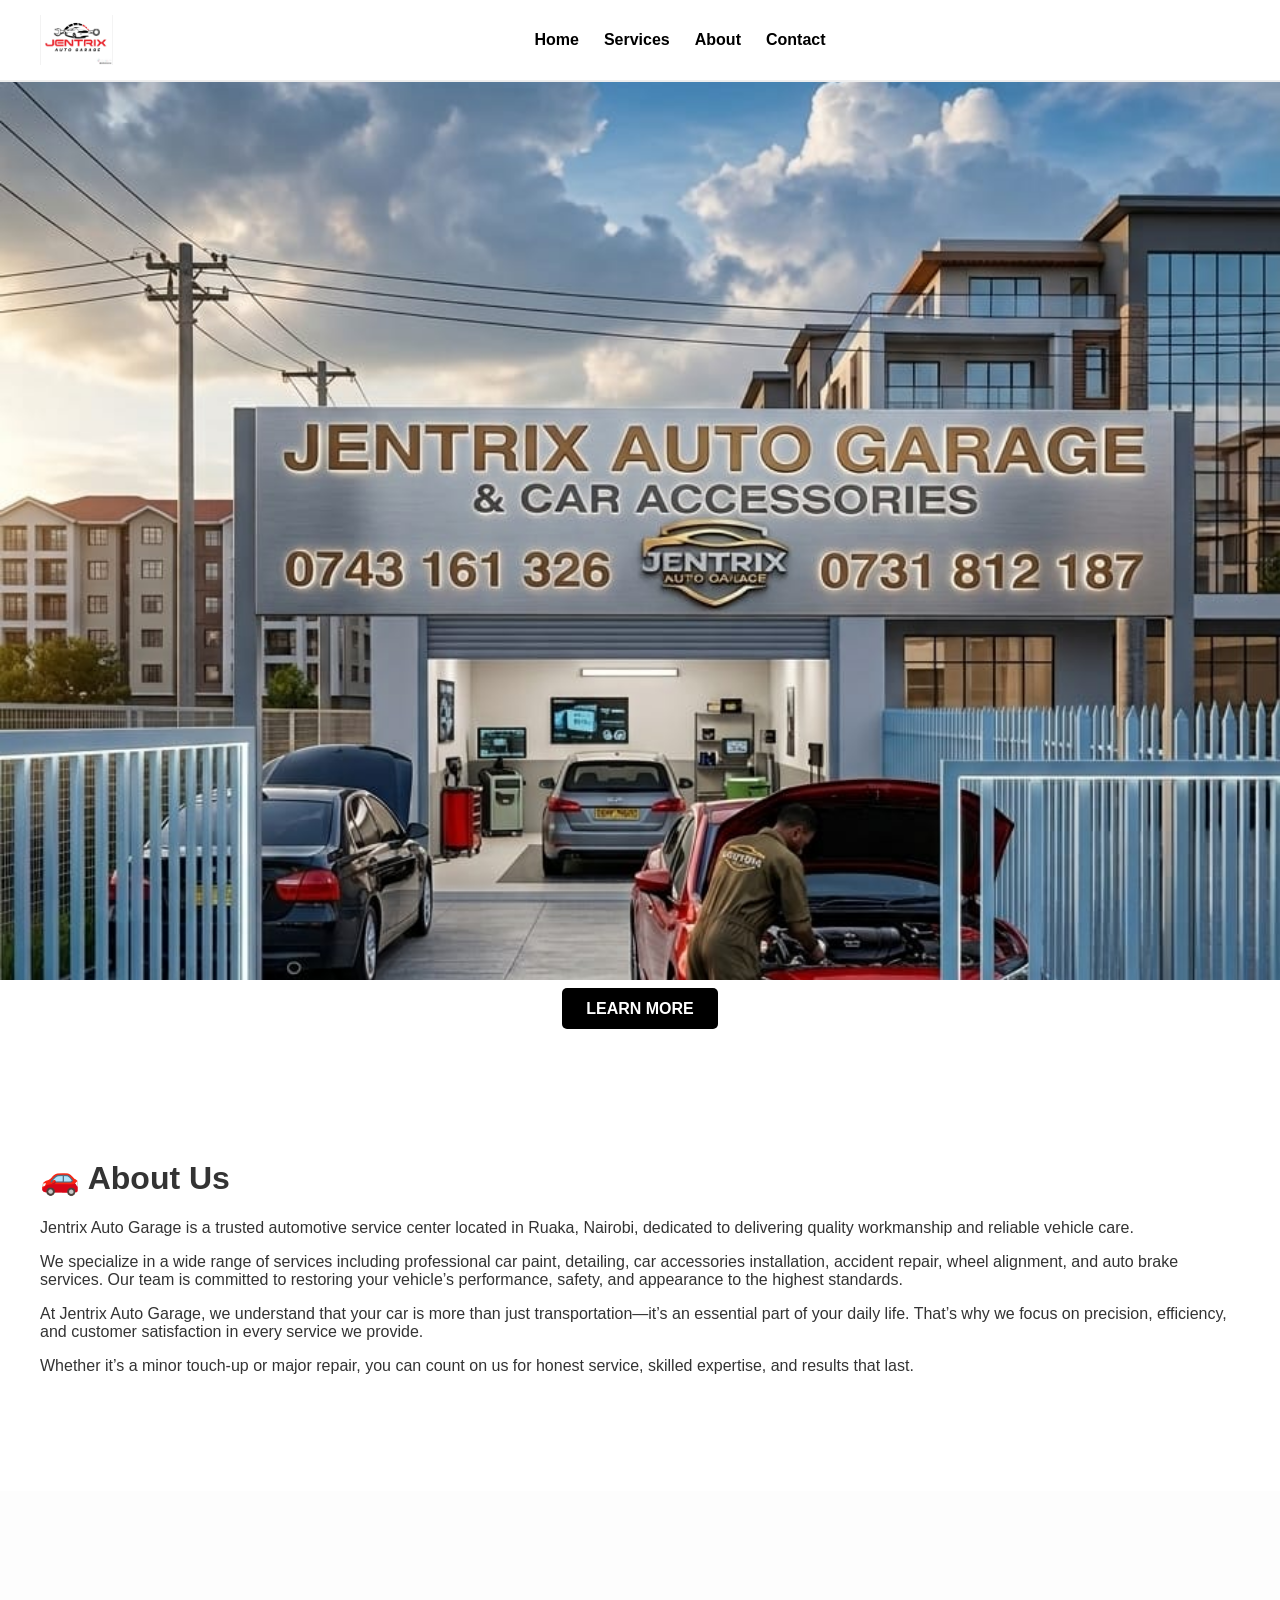
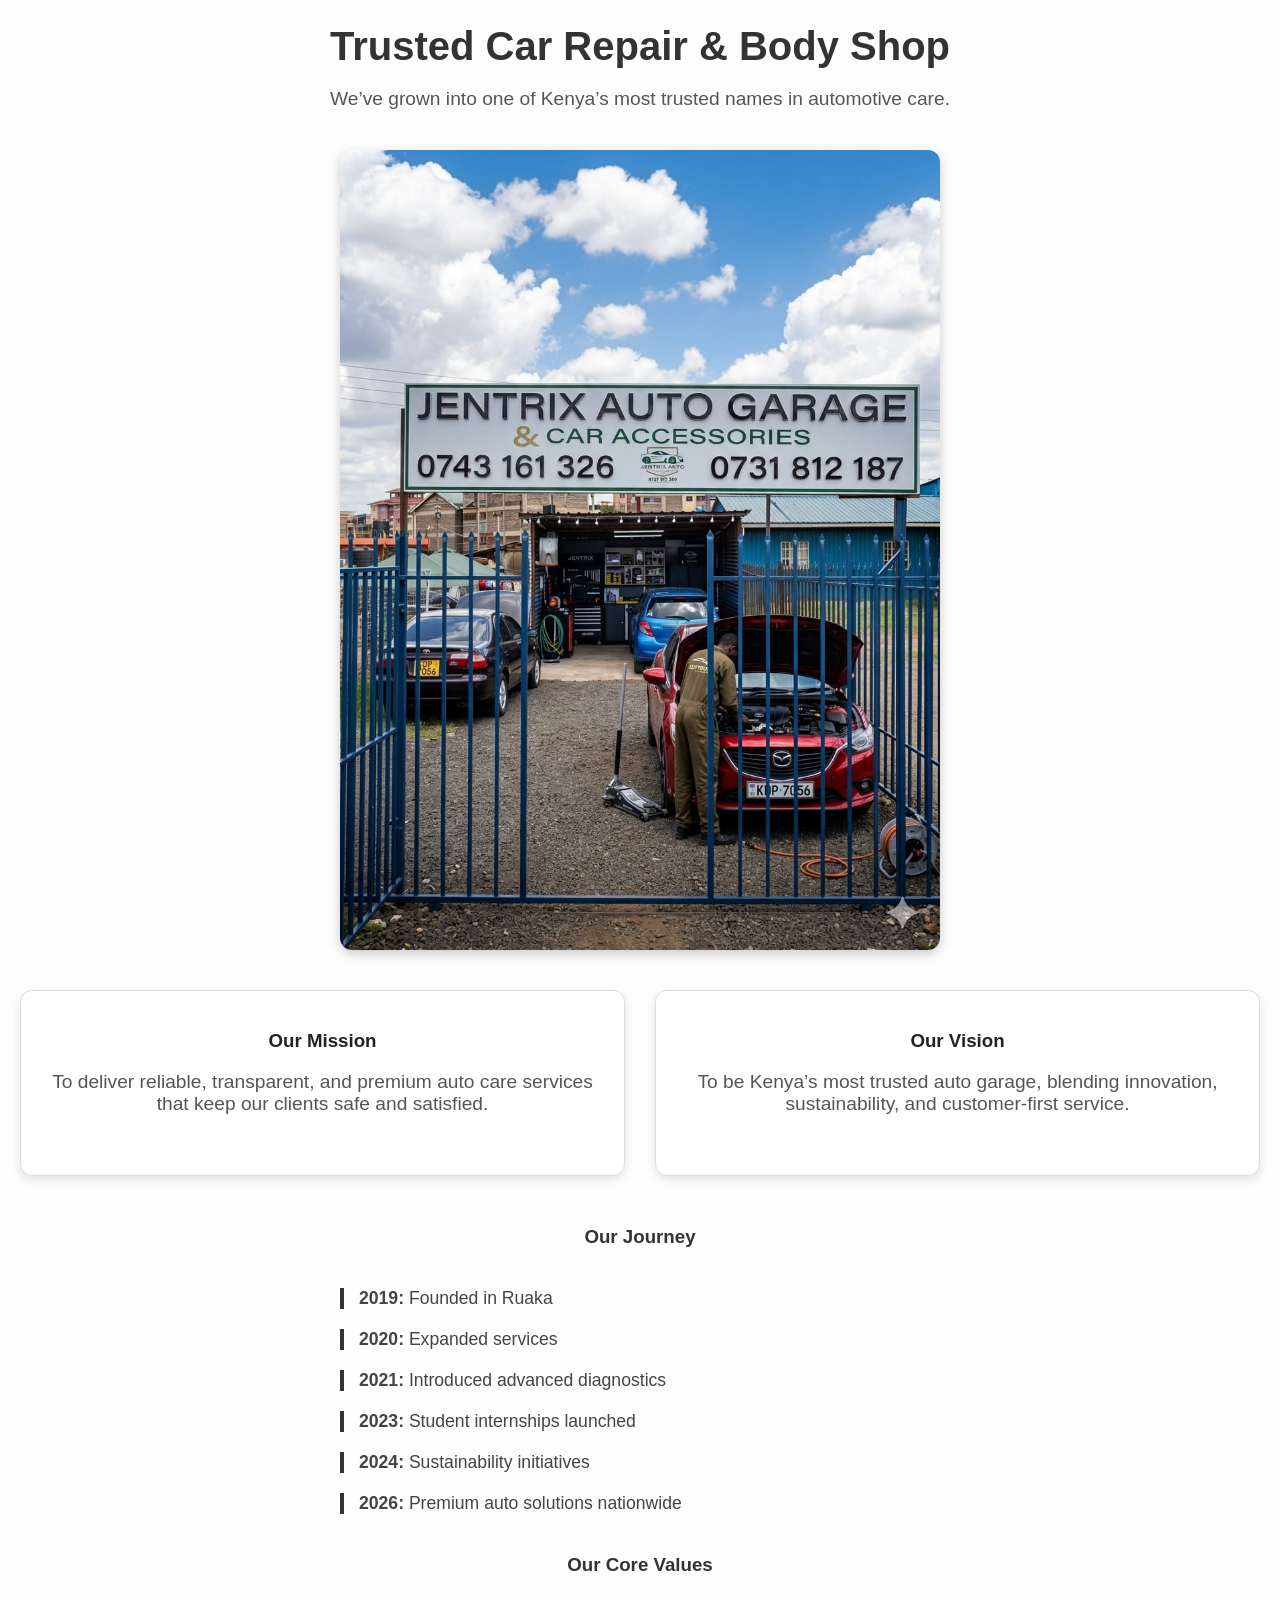
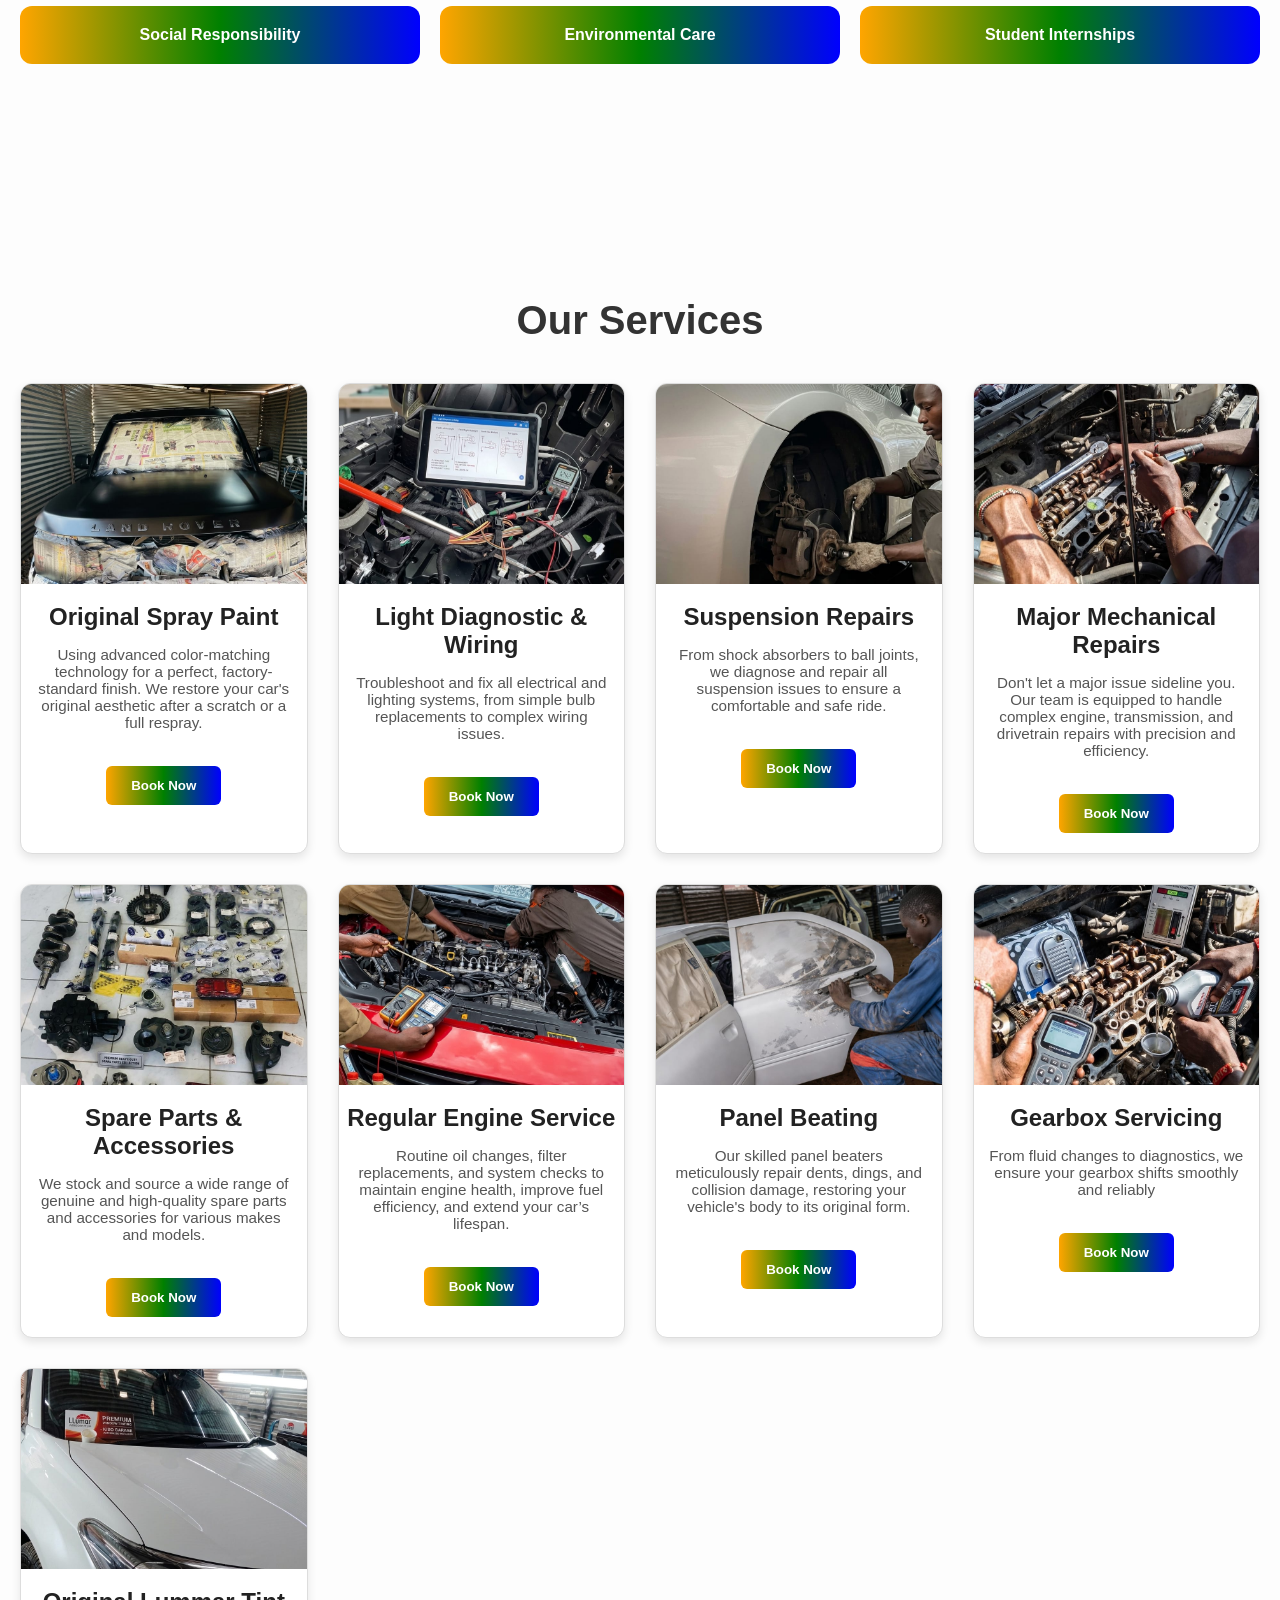
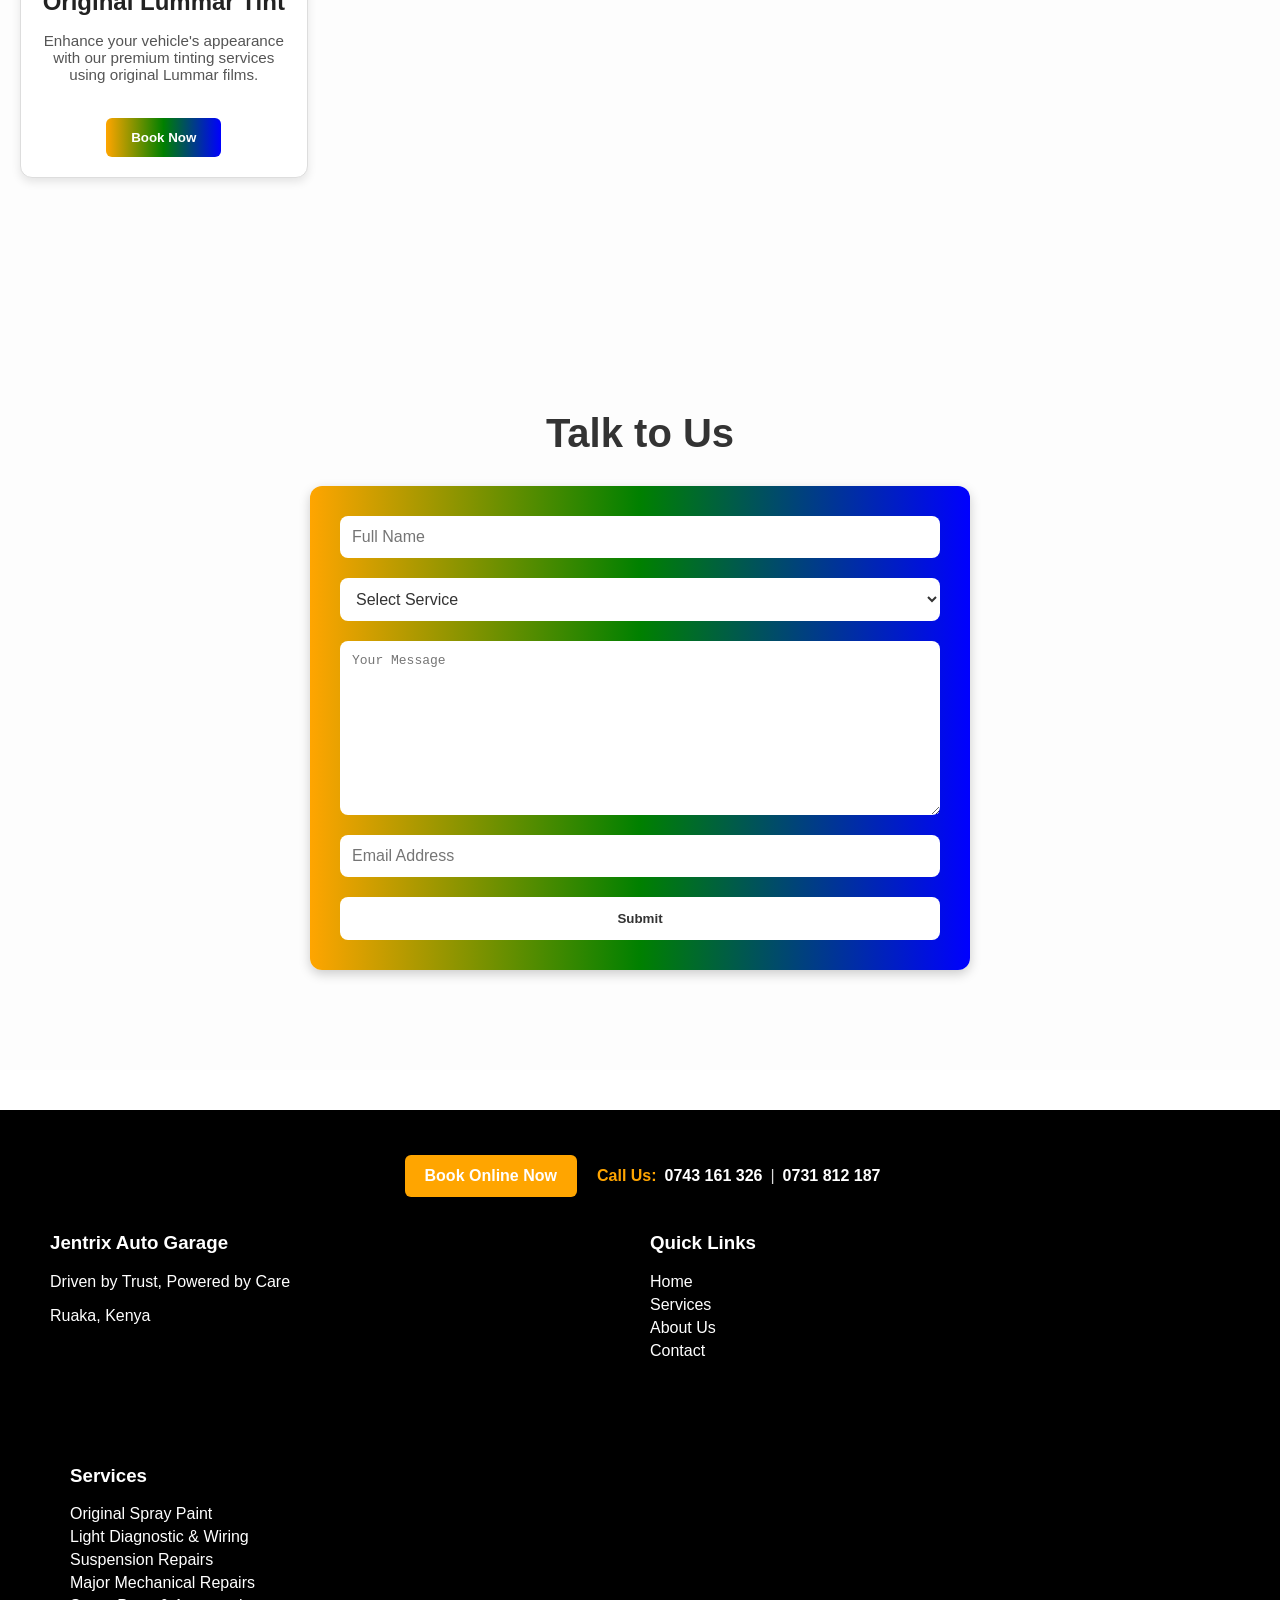
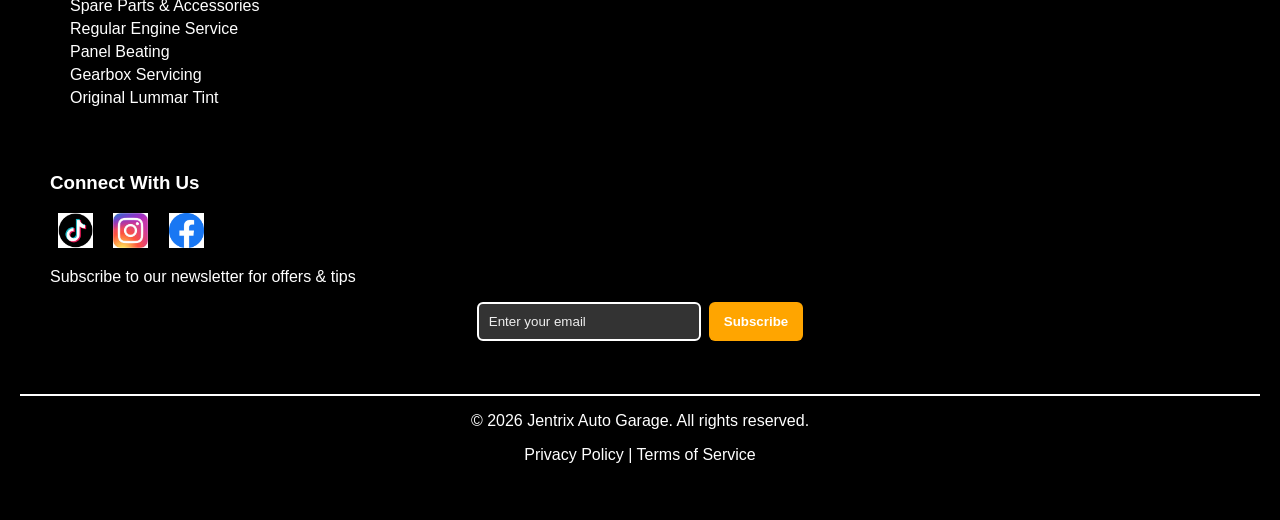
<file: index.html>
<!DOCTYPE html>
<html lang="en">
  <head>
    <meta charset="UTF-8">
    <meta name="viewport" content="width=device-width, initial-scale=1.0">
    <title>Jentrixx Auto Garage & Car Accessories</title>
    <link rel="stylesheet" href="style.css">
    <link rel="icon" type="image/jpeg" href="Cars/JENTRIX.jpeg">
    <!-- Open Graph Meta Tags -->
    <meta property="og:title" content="Jentrix Auto Garage">
    <meta property="og:description" content="Trusted Car Repair & Body Shop in Ruaka, Kenya. Premium auto care, painting, diagnostics, and detailing.">
    <meta property="og:image" content="Cars/JENTRIX.jpeg">
    <meta property="og:url" content="https://yourwebsite.com">

    <!-- Twitter Card -->
    <meta name="twitter:card" content="summary_large_image">
    <meta name="twitter:title" content="Jentrix Auto Garage">
    <meta name="twitter:description" content="Trusted Car Repair & Body Shop in Ruaka, Kenya.">
    <meta name="twitter:image" content="Cars/JENTRIX.jpeg">
  </head>
 <body>
  
    <!-- HEADER -->
    <header>
      <div class="logo">
        <img src="Cars/JENTRIX.jpeg" alt="Jentrix Auto Garage Logo">
      </div>

     <nav>
        <ul class="nav-links">
         <li><a href="#home">Home</a></li>
         <li><a href="#services">Services</a></li>
         <li><a href="#about">About</a></li>
         <li><a href="#contact">Contact</a></li>
       </ul>
      </nav>

    </header>
    
    <!-- HOME -->
    <section id="home">
      <div class="home-image">
       <img src="Cars/company.jpeg" alt="Jentrix Auto Garage">
     </div>
    </section>

   <div class="home-button">
     <a href="#about" class="btn">LEARN MORE</a>
   </div>
    <!-- ABOUT CONTENT -->
    <main style="padding:100px 40px;">
      <h1>🚗 About Us</h1>
      <p>
      Jentrix Auto Garage is a trusted automotive service center located in Ruaka, Nairobi, dedicated to delivering quality workmanship and reliable vehicle care.
      </p>

      <p>
      We specialize in a wide range of services including professional car paint, detailing, car accessories installation, accident repair, wheel alignment, and auto brake services. Our team is committed to restoring your vehicle’s performance, safety, and appearance to the highest standards.
      </p>

     <p>
      At Jentrix Auto Garage, we understand that your car is more than just transportation—it’s an essential part of your daily life. That’s why we focus on precision, efficiency, and customer satisfaction in every service we provide.
     </p>

     <p>
      Whether it’s a minor touch-up or major repair, you can count on us for honest service, skilled expertise, and results that last.
     </p>
    </main>


   <!-- ABOUT -->
    <section id="about">
      <!-- Heading -->
     <h2>Trusted Car Repair & Body Shop</h2>
     <p>We’ve grown into one of Kenya’s most trusted names in automotive care.</p>

     <!-- Company Image -->
     <div class="about-image">
        <img src="Cars/workshop.jpeg" alt="Jentrix Workshop">
     </div>

     <!-- Mission & Vision -->
     <div class="mission-vision">
       <div class="mv-card">
          <h3>Our Mission</h3>
          <p>To deliver reliable, transparent, and premium auto care services that keep our clients safe and satisfied.</p>
        </div>
       <div class="mv-card">
         <h3>Our Vision</h3>
         <p>To be Kenya’s most trusted auto garage, blending innovation, sustainability, and customer-first service.</p>
        </div>
      </div>

      <!-- Journey Timeline -->
      <h3>Our Journey</h3>
      <div class="timeline">
        <div class="timeline-item"><strong>2019:</strong> Founded in Ruaka</div>
        <div class="timeline-item"><strong>2020:</strong> Expanded services</div>
        <div class="timeline-item"><strong>2021:</strong> Introduced advanced diagnostics</div>
        <div class="timeline-item"><strong>2023:</strong> Student internships launched</div>
        <div class="timeline-item"><strong>2024:</strong> Sustainability initiatives</div>
        <div class="timeline-item"><strong>2026:</strong> Premium auto solutions nationwide</div>
      </div>

     <!-- Core Values -->
     <h3>Our Core Values</h3>
      <div class="values-grid">
        <div class="value-card">Social Responsibility</div>
        <div class="value-card">Environmental Care</div>
        <div class="value-card">Student Internships</div>
      </div>
    </section>

    <!-- SERVICES -->
    <section id="services">
      <h2>Our Services</h2>
      <div class="services-grid">
       <div class="service-card" id="Original Spray Paint">
          <img src="Cars/paint.jpeg" alt="Car being painted">
          <h3>Original Spray Paint</h3>
          <p>Using advanced color-matching technology for a perfect, factory-standard finish. We restore your car's original aesthetic after a scratch or a full respray.</p>
          <button onclick="showForm()">Book Now</button>
        </div>

       <div class="service-card" id="Light Diagnostic & Wiring">
          <img src="Cars/Light Diagnostic.jpeg" alt="Light Diagnostic">
          <h3>Light Diagnostic & Wiring</h3>
          <p>Troubleshoot and fix all electrical and lighting systems, from simple bulb replacements to complex wiring issues.</p>
          <button onclick="showForm()">Book Now</button>
        </div>

        <div class="service-card" id="Suspension Repairs">
          <img src="Cars/suspensio repairs.jpeg" alt="Suspension Repairs">
          <h3>Suspension Repairs</h3>
          <p>From shock absorbers to ball joints, we diagnose and repair all suspension issues to ensure a comfortable and safe ride.</p>
          <button onclick="showForm()">Book Now</button>
        </div>

        <div class="service-card" id="Major Mechanical Repairs">
          <img src="Cars/major mechanical repair.jpeg" alt="Major Mechanical Repairs">
          <h3>Major Mechanical Repairs</h3>
          <p>Don't let a major issue sideline you. Our team is equipped to handle complex engine, transmission, and drivetrain repairs with precision and efficiency.</p>
          <button onclick="showForm()">Book Now</button>
        </div>

        <div class="service-card" id="Spare Parts & Accessories">
          <img src="Cars/spare parts.jpeg" alt="Spare parts">
          <h3>Spare Parts & Accessories</h3>
          <p>We stock and source a wide range of genuine and high-quality spare parts and accessories for various makes and models.</p>
          <button onclick="showForm()">Book Now</button>
        </div>
      
    

       <div class="service-card" id="Regular Engine Service">
          <img src="Cars/regular engine service.jpeg" alt="Regular Engine Service">
          <h3>Regular Engine Service</h3>
          <p>Routine oil changes, filter replacements, and system checks to maintain engine health, improve fuel efficiency, and extend your car’s lifespan.</p>
          <button onclick="showForm()">Book Now</button>
        </div>

        <div class="service-card" id="Panel Beating">
          <img src="Cars/panel_beating.jpeg" alt="Panel Beating">
          <h3>Panel Beating</h3>
          <p>Our skilled panel beaters meticulously repair dents, dings, and collision damage, restoring your vehicle's body to its original form.</p>
          <button onclick="showForm()">Book Now</button>
        </div>

        <div class="service-card" id="Gearbox Servicing">
          <img src="Cars/gearbox servicing.jpeg" alt="Gearbox Servicing">
          <h3>Gearbox Servicing</h3>
          <p>From fluid changes to diagnostics, we ensure your gearbox shifts smoothly and reliably</p>
          <button onclick="showForm()">Book Now</button>
        </div>

        <div class="service-card" id="Original Lummar Tint">
          <img src="Cars/original lumar tint.jpeg" alt="Original Lummar Tint">
          <h3>Original Lummar Tint</h3>
          <p>Enhance your vehicle's appearance with our premium tinting services using original Lummar films.</p>
          <button onclick="showForm()">Book Now</button>
        </div>
      </div>
    </section>

   
    <!-- BOOKING FORM -->
    <section id="booking" style="display:none;">
      <h2>Book a Service</h2>
     <form class="booking-form">
        <input type="text" placeholder="Full Name" required>

        <input type="tel" placeholder="Phone Number" required>

        <select required>
         <option value="">Select Service</option>
         <option>Original Spray Paint</option>
         <option>Light Diagnostic & Wiring</option>
         <option>Suspension Repairs</option>
         <option>Major Mechanical Repairs</option>
         <option>Spare Parts & Accessories</option>
         <option>Regular Engine Service</option>
         <option>Panel Beating</option>
         <option>Gearbox Servicing</option>
         <option>Original Lummar Tint</option>
        </select>

       <input type="date" required>
        <input type="time" required>

        <input type="email" placeholder="Email Address" required>

        <button type="submit">Confirm Booking</button>
        <button onclick="document.getElementById('booking').style.display='block';  document.getElementById('booking').scrollIntoView({behavior:'smooth'});">  Book Now</button>
      </form>
    </section>

   
    <!-- CONTACT -->
    <section id="contact">
     <h2>Talk to Us</h2>
     <form class="contact-form">
       <input type="text" placeholder="Full Name" required>

       <select required>
         <option value="">Select Service</option>
         <option>Original Spray Paint</option>
         <option>Light Diagnostic & Wiring</option>
         <option>Suspension Repairs</option>
         <option>Major Mechanical Repairs</option>
         <option>Spare Parts & Accessories</option>
         <option>Regular Engine Service</option>
         <option>Panel Beating</option>
         <option>Gearbox Servicing</option>
         <option>Original Lummar Tint</option>
       </select>

       <textarea placeholder="Your Message" rows="6" required></textarea>

       <input type="email" placeholder="Email Address" required>

       <button type="submit">Submit</button>
      </form>
    </section>

   <!-- FOOTER -->
   <footer class="site-footer">
     <!-- Top Buttons -->
     <div class="footer-top">
       <a href="service.html#booking" class="footer-btn book-btn">Book Online Now</a>
    
       <div class="footer-contact">
         <p>Call Us:</p>
         <a href="tel:0743161326">0743 161 326</a>
         <span> | </span>
         <a href="tel:0731812187">0731 812 187</a>
       </div>
      </div>
     

     <!-- Columns -->
     <div class="footer-columns">
        <!-- Column 1 -->
        <div class="footer-col">
         <h3>Jentrix Auto Garage</h3>
         <p>Driven by Trust, Powered by Care</p>
         <p>Ruaka, Kenya</p>
        </div>

       <!-- Column 2 -->
       <div class="footer-col">
         <h3>Quick Links</h3>
          <ul>
            <li><a href="index.html">Home</a></li>
            <li><a href="service.html">Services</a></li>
            <li><a href="about.html">About Us</a></li>
            <li><a href="contact.html">Contact</a></li>
          </ul>
        </div>

        <!-- Column 3 -->
        <footer class="site-footer">
          <div class="footer-columns">
            <div class="footer-col">
             <h3>Services</h3>
              <ul>
               <li><a href="service.html#original-spray-paint">Original Spray Paint</a></li>
               <li><a href="service.html#light-diagnostic-wiring">Light Diagnostic & Wiring</a></li>
               <li><a href="service.html#suspension-repairs">Suspension Repairs</a></li>
               <li><a href="service.html#major-mechanical-repairs">Major Mechanical Repairs</a></li>
               <li><a href="service.html#spare-parts-accessories">Spare Parts & Accessories</a></li>
               <li><a href="service.html#regular-engine-service">Regular Engine Service</a></li>
               <li><a href="service.html#panel-beating">Panel Beating</a></li>
               <li><a href="service.html#gearbox-servicing">Gearbox Servicing</a></li>
               <li><a href="service.html#original-lummar-tint">Original Lummar Tint</a></li>
              </ul>
            </div>
          </div>
        </footer>
       

       <!-- Column 4 -->
       <div class="footer-col">
         <h3>Connect With Us</h3>
         <div class="social-icons">
           <a href="https://www.tiktok.com/@jentrixautogarage/video/7596340934879612171" target="_blank">
             <img src="Cars/tiktok.png" alt="TikTok">
           </a>
           <a href="https://www.instagram.com/j.e.n.t.r.i.x.a.u.t.o.garage/p/DNoARiWM0Q5/" target="_blank">
             <img src="Cars/instagram.jpg" alt="Instagram">
            </a>
           <a href="https://www.facebook.com/profile.php?id=100075883675314&__tn__=%3C" target="_blank">
             <img src="Cars/facebook.png" alt="Facebook">
            </a>
          </div>
         <p>Subscribe to our newsletter for offers & tips</p>
         <div class="subscribe">
           <input type="email" placeholder="Enter your email" required>
           <button type="submit">Subscribe</button>
          </div>
        </div>
      </div>

     <!-- Bottom -->
     <div class="footer-bottom">
       <hr>
       <p>© 2026 Jentrix Auto Garage. All rights reserved.</p>
       <p><a href="#">Privacy Policy</a> | <a href="#">Terms of Service</a></p>
      </div>
    </footer>
     

   <script>
     const menu = document.querySelector('.menu');
     const nav = document.querySelector('nav');
     menu.addEventListener('click', () => {
      nav.style.display = nav.style.display === 'block' ? 'none' : 'block';
     });

     function showForm() {
       document.getElementById('booking').style.display = 'block';
       window.location.hash = 'booking';
     }
   </script>
  </body>
</html>
<script>
  function showForm() {
    // Show the booking section
    document.getElementById('booking').style.display = 'block';
    // Scroll smoothly to the booking form
    document.getElementById('booking').scrollIntoView({ behavior: 'smooth' });
  }
</script>
</file>
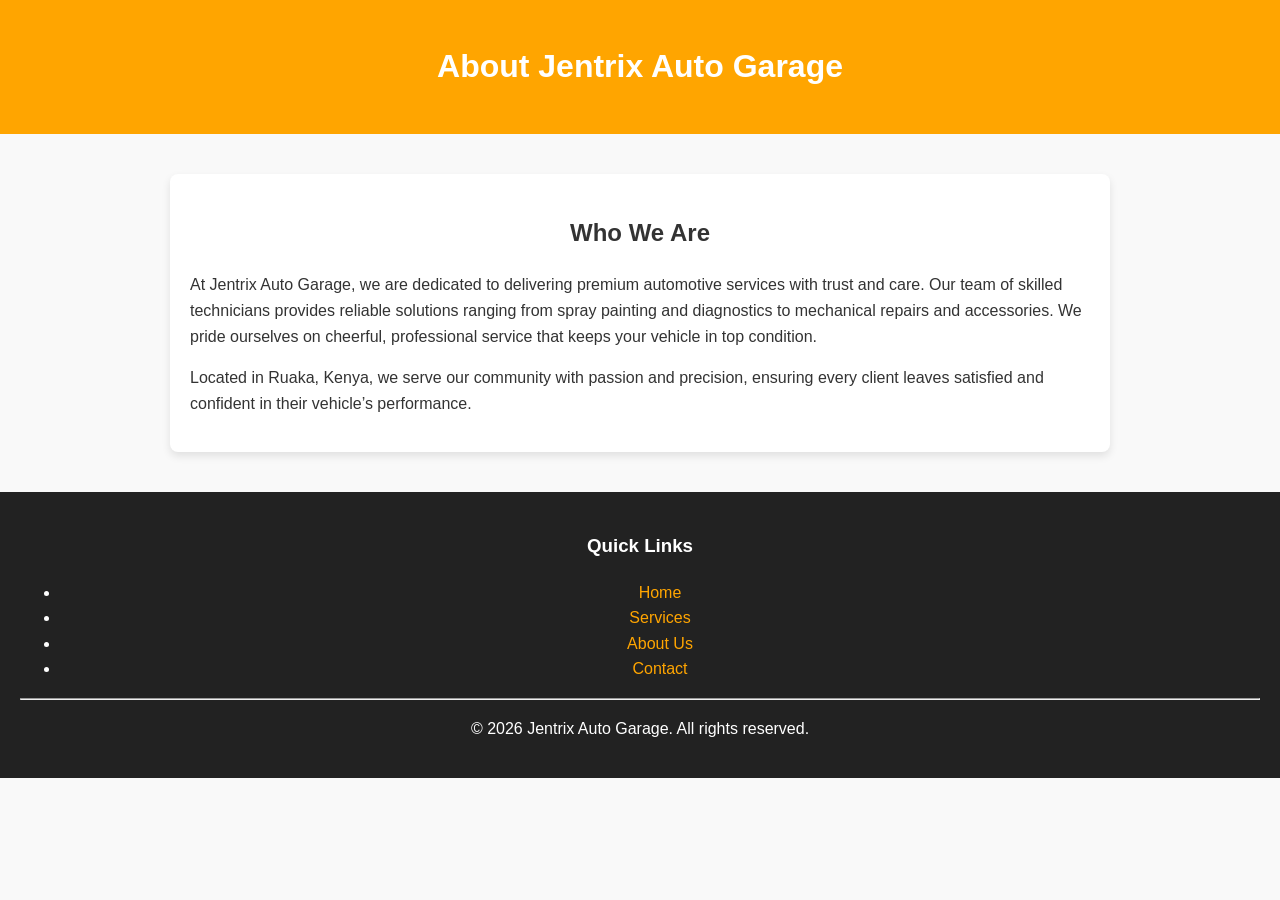
<file: about.html>
<!DOCTYPE html>
<html lang="en">
<head>
  <meta charset="UTF-8">
  <meta name="viewport" content="width=device-width, initial-scale=1.0">
  <title>Jentrix Auto Garage - About Us</title>
  <style>
    body {
      font-family: Arial, sans-serif;
      background: #f9f9f9;
      color: #333;
      line-height: 1.6;
      margin: 0;
      padding: 0;
    }

    header {
      background: orange;
      color: #fff;
      padding: 20px;
      text-align: center;
    }

    section {
      max-width: 900px;
      margin: 40px auto;
      padding: 20px;
      background: #fff;
      border-radius: 8px;
      box-shadow: 0 4px 8px rgba(0,0,0,0.1);
    }

    h2 {
      text-align: center;
      margin-bottom: 20px;
    }

    footer {
      background: #222;
      color: #fff;
      padding: 20px;
      text-align: center;
    }

    footer a {
      color: orange;
      text-decoration: none;
    }
    @media (max-width: 768px) {
      .footer-columns {
      flex-direction: column;
      text-align: center;
     }
     .footer-col {
      margin: 15px 0;
      }

     .service-card img {
      height: auto; /* let images shrink naturally */
      }
    }
  </style>
</head>
<body>

  <header>
    <h1>About Jentrix Auto Garage</h1>
  </header>

  <section id="about">
    <h2>Who We Are</h2>
    <p>
      At Jentrix Auto Garage, we are dedicated to delivering premium automotive services with trust and care.
      Our team of skilled technicians provides reliable solutions ranging from spray painting and diagnostics
      to mechanical repairs and accessories. We pride ourselves on cheerful, professional service that keeps
      your vehicle in top condition.
    </p>
    <p>
      Located in Ruaka, Kenya, we serve our community with passion and precision, ensuring every client leaves
      satisfied and confident in their vehicle’s performance.
    </p>
  </section>

  <footer class="site-footer">
    <div class="footer-columns">
      <div class="footer-col">
        <h3>Quick Links</h3>
        <ul>
          <li><a href="index.html">Home</a></li>
          <li><a href="service.html">Services</a></li>
          <li><a href="about.html">About Us</a></li>
          <li><a href="contact.html">Contact</a></li>
        </ul>
      </div>
    </div>
    <div class="footer-bottom">
      <hr>
      <p>© 2026 Jentrix Auto Garage. All rights reserved.</p>
    </div>
  </footer>

</body>
</html>
</file>
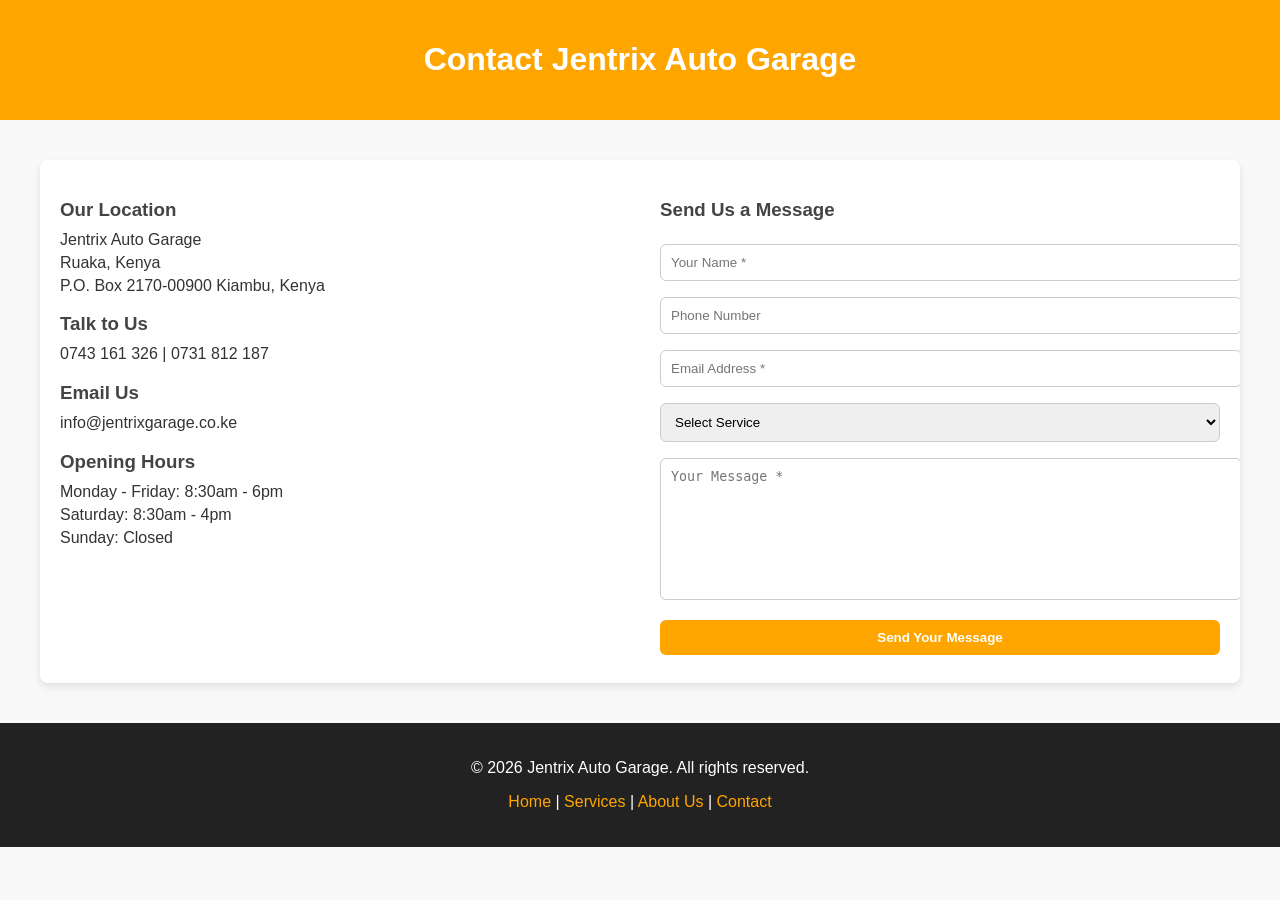
<file: contact.html>
<!DOCTYPE html>
<html lang="en">
<head>
  <meta charset="UTF-8">
  <meta name="viewport" content="width=device-width, initial-scale=1.0">
  <title>Jentrix Auto Garage - Contact Us</title>
  <style>
    body {
      font-family: Arial, sans-serif;
      background: #f9f9f9;
      margin: 0;
      padding: 0;
      color: #333;
    }

    header {
      background: orange;
      color: #fff;
      padding: 20px;
      text-align: center;
    }

    .contact-container {
      display: flex;
      flex-wrap: wrap;
      max-width: 1200px;
      margin: 40px auto;
      background: #fff;
      border-radius: 8px;
      box-shadow: 0 4px 8px rgba(0,0,0,0.1);
      overflow: hidden;
    }

    .contact-info, .contact-form {
      flex: 1;
      padding: 20px;
      min-width: 300px;
    }

    .contact-info h3 {
      margin-bottom: 10px;
      color: #444;
    }

    .contact-info p {
      margin: 5px 0;
    }

    .contact-form h3 {
      margin-bottom: 15px;
      color: #444;
    }

    .contact-form input, 
    .contact-form select, 
    .contact-form textarea, 
    .contact-form button {
      width: 100%;
      padding: 10px;
      margin: 8px 0;
      border-radius: 6px;
      border: 1px solid #ccc;
    }

    .contact-form textarea {
      height: 120px;
      resize: none;
    }

    .contact-form button {
      background: orange;
      color: #fff;
      border: none;
      font-weight: bold;
      cursor: pointer;
      transition: background 0.3s ease;
    }

    .contact-form button:hover {
      background: green;
    }

    footer {
      background: #222;
      color: #fff;
      padding: 20px;
      text-align: center;
    }

    footer a {
      color: orange;
      text-decoration: none;
    }
    @media (max-width: 768px) {
      .footer-columns {
       flex-direction: column;
       text-align: center;
     }
     .footer-col {
       margin: 15px 0;
     }

     .service-card img {
      height: auto; /* let images shrink naturally */
     }
    }
  </style>
</head>
<body>

  <header>
    <h1>Contact Jentrix Auto Garage</h1>
  </header>

  <div class="contact-container">
    <!-- LEFT SIDE: Contact Info -->
    <div class="contact-info">
      <h3>Our Location</h3>
      <p>Jentrix Auto Garage</p>
      <p>Ruaka, Kenya</p>
      <p>P.O. Box 2170-00900 Kiambu, Kenya</p>

      <h3>Talk to Us</h3>
      <p>0743 161 326 | 0731 812 187</p>

      <h3>Email Us</h3>
      <p>info@jentrixgarage.co.ke</p>

      <h3>Opening Hours</h3>
      <p>Monday - Friday: 8:30am - 6pm</p>
      <p>Saturday: 8:30am - 4pm</p>
      <p>Sunday: Closed</p>
    </div>

    <!-- RIGHT SIDE: Contact Form -->
    <div class="contact-form">
      <h3>Send Us a Message</h3>
      <form>
        <input type="text" placeholder="Your Name *" required>
        <input type="tel" placeholder="Phone Number">
        <input type="email" placeholder="Email Address *" required>
        <select required>
          <option value="">Select Service</option>
          <option>Original Spray Paint</option>
          <option>Light Diagnostic & Wiring</option>
          <option>Suspension Repairs</option>
          <option>Major Mechanical Repairs</option>
          <option>Spare Parts & Accessories</option>
          <option>Regular Engine Service</option>
          <option>Panel Beating</option>
          <option>Gearbox Servicing</option>
          <option>Original Lummar Tint</option>
        </select>
        <textarea placeholder="Your Message *" required></textarea>
        <button type="submit">Send Your Message</button>
      </form>
    </div>
  </div>

  <footer>
    <p>© 2026 Jentrix Auto Garage. All rights reserved.</p>
    <p>
      <a href="index.html">Home</a> | 
      <a href="service.html">Services</a> | 
      <a href="about.html">About Us</a> | 
      <a href="contact.html">Contact</a>
    </p>
  </footer>

</body>
</html>
</file>
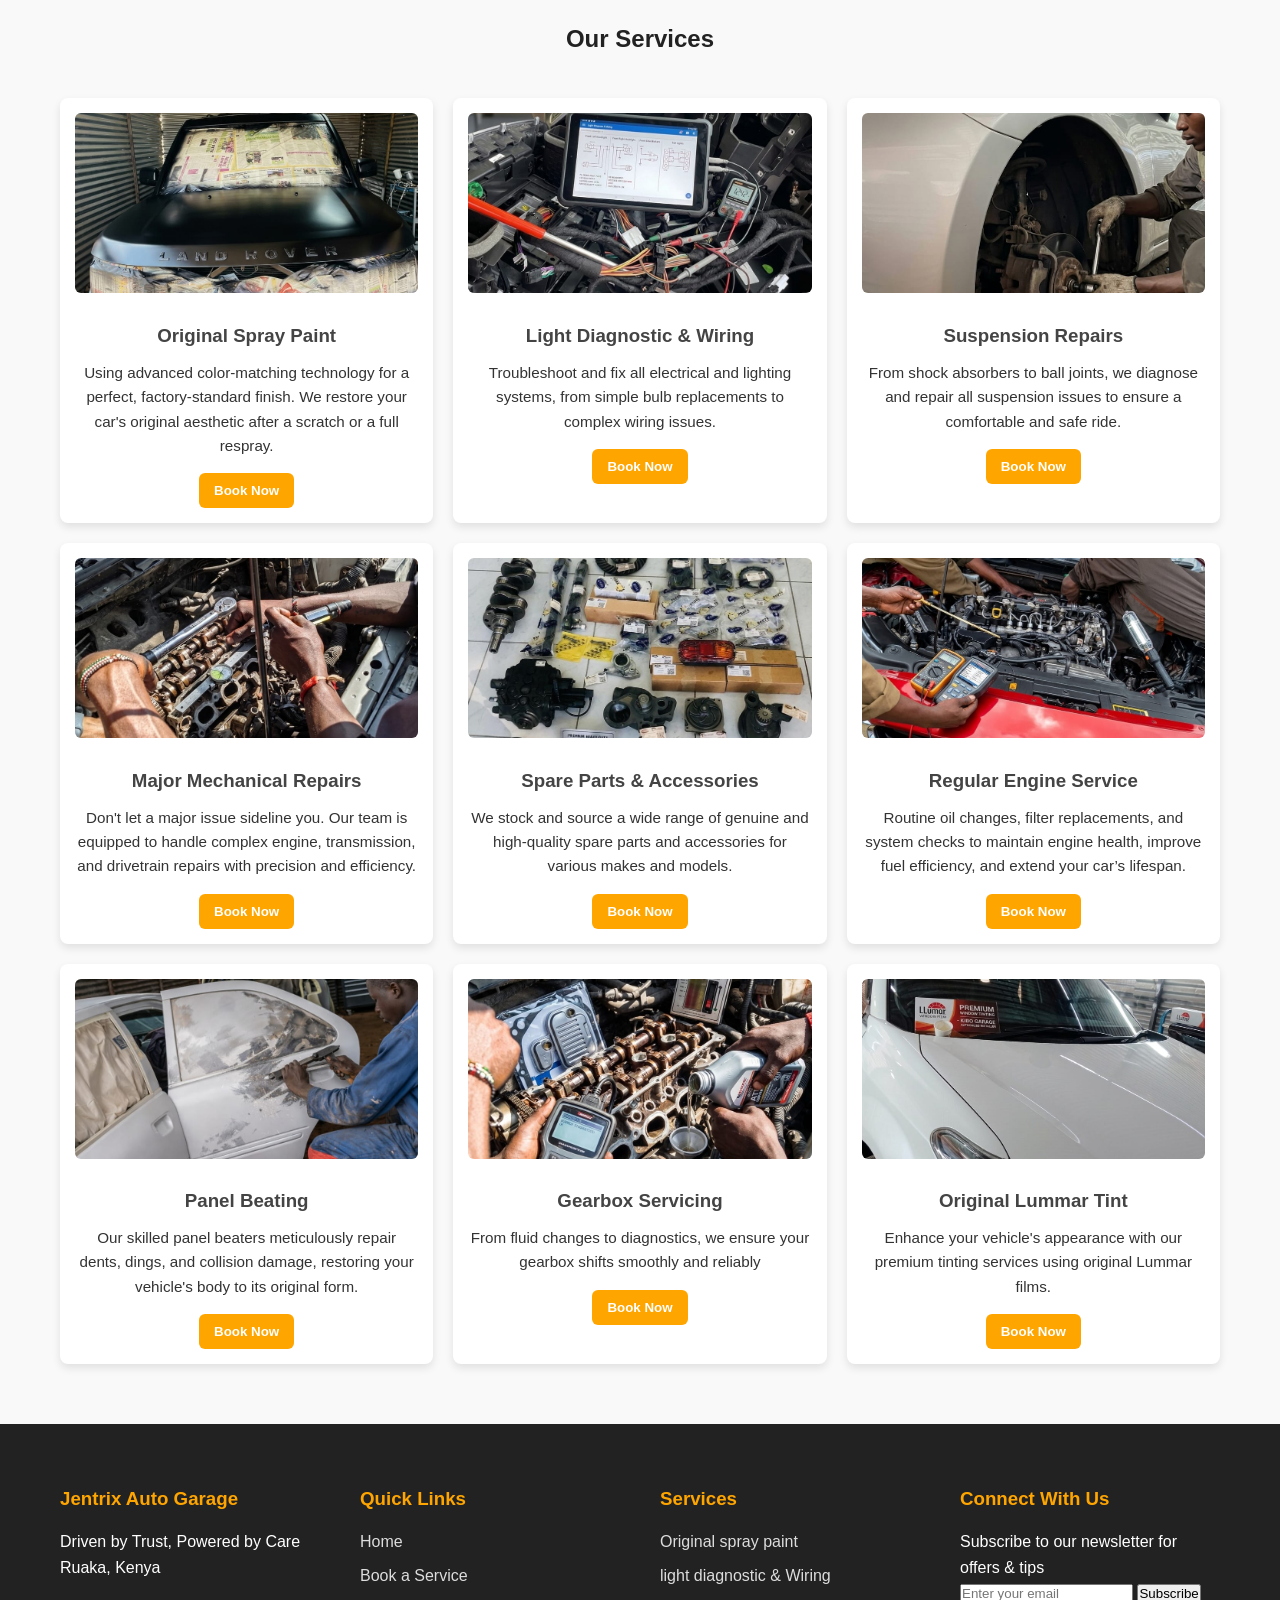
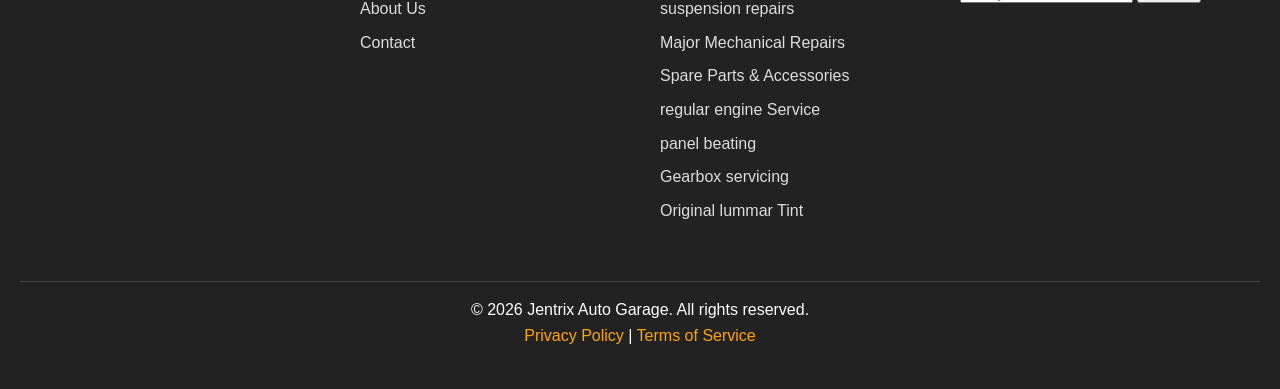
<file: service.html>
<!DOCTYPE html>
<html lang="en">
<head>
  <meta charset="UTF-8">
  <meta name="viewport" content="width=device-width, initial-scale=1.0">
  <title>Jentrix Auto Garage - Services</title>
  <style>
    /* BASIC RESET */
    * {
      margin: 0;
      padding: 0;
      box-sizing: border-box;
    }

    body {
      font-family: Arial, sans-serif;
      background: #f9f9f9;
      color: #333;
      line-height: 1.6;
    }

    h2 {
      text-align: center;
      margin: 20px 0;
      color: #222;
    }

    /* SERVICES GRID */
    .services-grid {
      display: grid;
      grid-template-columns: repeat(auto-fit, minmax(280px, 1fr));
      gap: 20px;
      padding: 20px;
      max-width: 1200px;
      margin: auto;
    }

    .service-card {
      background: #fff;
      border-radius: 8px;
      box-shadow: 0 4px 8px rgba(0,0,0,0.1);
      padding: 15px;
      text-align: center;
      transition: transform 0.3s ease;
    }

    .service-card:hover {
      transform: translateY(-5px);
    }

    .service-card img {
      width: 100%;
      height: 180px;
      object-fit: cover;
      border-radius: 6px;
      margin-bottom: 10px;
    }

    .service-card h3 {
      margin: 10px 0;
      color: #444;
    }

    .service-card p {
      font-size: 0.95rem;
      margin-bottom: 15px;
    }

    .service-card button {
      padding: 10px 15px;
      background: orange;
      color: #fff;
      border: none;
      border-radius: 6px;
      cursor: pointer;
      font-weight: bold;
      transition: background 0.3s ease;
    }

    .service-card button:hover {
      background: green;
    }

    /* BOOKING FORM */
    #booking {
      max-width: 600px;
      margin: 40px auto;
      padding: 20px;
      background: #fff;
      border-radius: 8px;
      box-shadow: 0 4px 8px rgba(0,0,0,0.1);
    }

    .booking-form input,
    .booking-form select,
    .booking-form button {
      width: 100%;
      padding: 10px;
      margin: 8px 0;
      border-radius: 6px;
      border: 1px solid #ccc;
    }

    .booking-form button {
      background: orange;
      color: #fff;
      border: none;
      font-weight: bold;
      cursor: pointer;
      transition: background 0.3s ease;
    }

    .booking-form button:hover {
      background: green;
    }

    /* FOOTER STYLING */
    .site-footer {
      background: #222;
      color: #fff;
      padding: 40px 20px;
      margin-top: 40px;
    }

    .footer-columns {
      display: flex;
      flex-wrap: wrap;
      justify-content: space-between;
      max-width: 1200px;
      margin: auto;
    }

    .footer-col {
      flex: 1;
      min-width: 220px;
      margin: 20px;
    }

    .footer-col h3 {
      color: orange;
      margin-bottom: 15px;
    }

    .footer-col ul {
      list-style: none;
      padding: 0;
    }

    .footer-col ul li {
      margin: 8px 0;
    }

    .footer-col ul li a {
      color: #ddd;
      text-decoration: none;
      transition: color 0.3s ease;
    }

    .footer-col ul li a:hover {
      color: orange;
    }

    .newsletter input {
      padding: 10px;
      width: 70%;
      border-radius: 6px;
      border: none;
      margin-right: 5px;
    }

    .newsletter button {
      padding: 12px 20px;        /* larger size */
       background: orange;
       color: #fff;
       border: none;
       border-radius: 6px;
       cursor: pointer;
        font-weight: bold;
        font-size: 1rem;           /* slightly bigger text */
      transition: all 0.3s ease; /* smooth hover animation */
    }

    .newsletter button:hover {
       background: green;
        transform: scale(1.1);     /* enlarges on hover */
    }

    .footer-bottom {
      text-align: center;
      margin-top: 30px;
    }

    .footer-bottom hr {
      border: 0;
      border-top: 1px solid #444;
      margin-bottom: 15px;
    }

    .footer-bottom a {
      color: orange;
      text-decoration: none;
    }

    /* RESPONSIVE FOOTER */
    @media (max-width: 768px) {
      .footer-columns {
        flex-direction: column;
        text-align: center;
      }
      .footer-col {
        margin: 15px 0;
      }
      .service-card img {
       height: auto; /* let images shrink naturally */
     }

    }
  </style>
</head>
<body>

  <!-- SERVICES -->
    <section id="services">
      <h2>Our Services</h2>
      <div class="services-grid">
       <div class="service-card" id="original-spray-paint">
          <img src="Cars/paint.jpeg" alt="Car being painted">
          <h3>Original Spray Paint</h3>
          <p>Using advanced color-matching technology for a perfect, factory-standard finish. We restore your car's original aesthetic after a scratch or a full respray.</p>
          <button onclick="showForm()">Book Now</button>
        </div>

       <div class="service-card" id="light-diagnostic-&-wiring">
          <img src="Cars/Light Diagnostic.jpeg" alt="Light Diagnostic">
          <h3>Light Diagnostic & Wiring</h3>
          <p>Troubleshoot and fix all electrical and lighting systems, from simple bulb replacements to complex wiring issues.</p>
          <button onclick="showForm()">Book Now</button>
        </div>

        <div class="service-card" id="suspension-repairs">
          <img src="Cars/suspensio repairs.jpeg" alt="Suspension Repairs">
          <h3>Suspension Repairs</h3>
          <p>From shock absorbers to ball joints, we diagnose and repair all suspension issues to ensure a comfortable and safe ride.</p>
          <button onclick="showForm()">Book Now</button>
        </div>

        <div class="service-card" id="major-mechanical-repairs">
          <img src="Cars/major mechanical repair.jpeg" alt="Major Mechanical Repairs">
          <h3>Major Mechanical Repairs</h3>
          <p>Don't let a major issue sideline you. Our team is equipped to handle complex engine, transmission, and drivetrain repairs with precision and efficiency.</p>
          <button onclick="showForm()">Book Now</button>
        </div>

        <div class="service-card" id="spare-parts-&-accessories">
          <img src="Cars/spare parts.jpeg" alt="Spare parts">
          <h3>Spare Parts & Accessories</h3>
          <p>We stock and source a wide range of genuine and high-quality spare parts and accessories for various makes and models.</p>
          <button onclick="showForm()">Book Now</button>
        </div>
      
    

       <div class="service-card" id="regular-engine-service">
          <img src="Cars/regular engine service.jpeg" alt="Regular Engine Service">
          <h3>Regular Engine Service</h3>
          <p>Routine oil changes, filter replacements, and system checks to maintain engine health, improve fuel efficiency, and extend your car’s lifespan.</p>
          <button onclick="showForm()">Book Now</button>
        </div>

        <div class="service-card" id="panel-beating">
          <img src="Cars/panel_beating.jpeg" alt="Panel Beating">
          <h3>Panel Beating</h3>
          <p>Our skilled panel beaters meticulously repair dents, dings, and collision damage, restoring your vehicle's body to its original form.</p>
          <button onclick="showForm()">Book Now</button>
        </div>

        <div class="service-card" id="gearbox-servicing">
          <img src="Cars/gearbox servicing.jpeg" alt="Gearbox-Servicing">
          <h3>Gearbox Servicing</h3>
          <p>From fluid changes to diagnostics, we ensure your gearbox shifts smoothly and reliably</p>
          <button onclick="showForm()">Book Now</button>
        </div>

        <div class="service-card" id="original-lummar-tint">
          <img src="Cars/original lumar tint.jpeg" alt="Original Lummar Tint">
          <h3>Original Lummar Tint</h3>
          <p>Enhance your vehicle's appearance with our premium tinting services using original Lummar films.</p>
          <button onclick="showForm()">Book Now</button>
        </div>
      </div>
    </section>

   

  <!-- BOOKING FORM -->
    <section id="booking" style="display:none;">
      <h2>Book a Service</h2>
     <form class="booking-form">
        <input type="text" placeholder="Full Name" required>

        <input type="tel" placeholder="Phone Number" required>

        <select required>
         <option value="">Select Service</option>
         <option>Original Spray Paint</option>
         <option>Light Diagnostic & Wiring</option>
         <option>Suspension Repairs</option>
         <option>Major Mechanical Repairs</option>
         <option>Spare Parts & Accessories</option>
         <option>Regular Engine Service</option>
         <option>Panel Beating</option>
         <option>Gearbox Servicing</option>
         <option>Original Lummar Tint</option>
        </select>

       <input type="date" required>
        <input type="time" required>

        <input type="email" placeholder="Email Address" required>

        <button type="submit">Confirm Booking</button>
        <button onclick="document.getElementById('booking').style.display='block';  document.getElementById('booking').scrollIntoView({behavior:'smooth'});">  Book Now</button>
      </form>
    </section>

   <script>
     function showForm() {
      const booking = document.getElementById('booking');
      booking.style.display = 'block';
      booking.scrollIntoView({ behavior: 'smooth' });
     }
    </script>

    <footer class="site-footer">
        <div class="footer-columns">
          <div class="footer-col">
             <h3>Jentrix Auto Garage</h3>
             <p>Driven by Trust, Powered by Care</p>
             <p>Ruaka, Kenya</p>
           </div> 

          <div class="footer-col">
             <h3>Quick Links</h3>
              <ul>
                 <li><a href="index.html">Home</a></li>
                 <li><a href="index.html#booking">Book a Service</a></li>
                 <li><a href="about.html">About Us</a></li>
                 <li><a href="contact.html">Contact</a></li>
                </ul>
            </div>
           

           <div class="footer-col">
             <h3>Services</h3>
               <ul>
                 <li><a href="service.html#original-spray-paint">Original spray paint</a></li>
                 <li><a href="service.html#light-diagnostic-&-wiring">light diagnostic & Wiring</a></li>
                 <li><a href="service.html#suspension-repairs">suspension repairs</a></li>
                 <li><a href="service.html#major-mechanical-repairs">Major Mechanical Repairs</a></li>
                 <li><a href="service.html#spare-parts-&-accessories">Spare Parts & Accessories</a></li>
                 <li><a href="service.html#regular-engine-service">regular engine Service</a></li>
                 <li><a href="service.html#panel-beating">panel beating</a></li>
                 <li><a href="service.html#gearbox-servicing">Gearbox servicing</a></li>
                 <li><a href="service.html#original-lummar-tint">Original lummar Tint</a></li>
                </ul>
            </div>

           <div class="footer-col">
             <h3>Connect With Us</h3>
             <p>Subscribe to our newsletter for offers & tips</p>
             <input type="email" placeholder="Enter your email">
             <button>Subscribe</button>
           </div>
        </div>

        <div class="footer-bottom">
         <hr>
         <p>© 2026 Jentrix Auto Garage. All rights reserved.</p>
         <p><a href="#">Privacy Policy</a> | <a href="#">Terms of Service</a></p>
       </div>
    </footer>
</body>
</html>
</file>
<file: style.css>
/* Disable blinking cursor and text editing globally */
* {
  caret-color: transparent !important; /* hides blinking text cursor */
  cursor: default !important;          /* shows normal arrow cursor */
}

body, h1, h2, h3, h4, h5, h6, p, span, div {
  user-select: none !important;        /* prevents text selection */
}
* {
  caret-color: transparent !important;
  cursor: default !important;
}
/* Global Theme */
body {
  margin: 0;
  font-family: 'Segoe UI', sans-serif;
  background-color: #fff;
  color: #333;
}
img {
  max-width: 100%;
  height: auto;
}

header {
  display: flex;
  justify-content: space-between;
  align-items: center;
  padding: 15px 40px;
  background-color: #ffffff; /* clean background */
  border-bottom: 2px solid #eee;
}

.logo h1 {
  font-size: 22px;
  font-weight: bold;
  color: #000000;
}

.nav-links {
  list-style: none;
  display: flex;        /* horizontal layout */
  gap: 25px;            /* spacing between links */
  margin: 0;
  padding: 0;
}

.nav-links li a {
  text-decoration: none;
  font-weight: bold;
  color: #000000;       /* visible text */
  transition: color 0.3s ease;
}

.nav-links li a:hover {
  color: #ff0000;       /* highlight on hover */
}

.contact-info {
  font-weight: bold;
  color: #000000;
}
/* FIXED NAVBAR */
header {
  position: fixed;       /* keeps it stuck at the top */
  top: 0;
  left: 0;
  width: 100%;           /* full width */
  z-index: 1000;         /* stays above other content */
  display: flex;
  justify-content: space-between;
  align-items: center;
  padding: 15px 40px;
  background-color: #ffffff; /* solid background */
  border-bottom: 2px solid #eee;
}

/* Add spacing so content doesn’t hide under navbar */
body {
  padding-top: 80px;     /* adjust based on navbar height */
}
header {
  position: fixed;
  top: 0;
  left: 0;
  width: 100%;
  z-index: 1000;
  display: grid;                 /* use grid for perfect alignment */
  grid-template-columns: 1fr 2fr 1fr; /* logo | nav | contact */
  align-items: center;
  padding: 15px 40px;
  background-color: #ffffff;
  border-bottom: 2px solid #eee;
}

/* LOGO */
.logo img {
  height: 50px;
  width: auto;
  display: block;
}

/* NAVIGATION */
.nav-links {
  list-style: none;
  display: flex;
  justify-content: center;       /* center the links */
  gap: 25px;
  margin: 0;
  padding: 0;
}
.nav-links li a {
  text-decoration: none;
  font-weight: bold;
  color: #000000;
  transition: color 0.3s ease;
}
.nav-links li a:hover {
  color: #ff0000;
}


/* HERO SECTION */
.hero {
  position: relative;
  width: 100%;
  height: 95vh;              /* taller section for maximum visibility */
  overflow: hidden;
}

.home-image {
  width: 100%;
  height: 100%;
}

.home-image img {
  width: 100%;
  height: 100%;
  object-fit: cover;          /* fills space without distortion */
  object-position: 40% center; /* pushes image lower so signage is visible */
  display: block;
}
@media (max-width: 768px) {
  .home-image img {
    object-position: 50% center; /* lower focus for mobile */
  }
}

/* Timeline */
.timeline {
  display: flex;
  flex-direction: column;
  gap: 20px;
}
.timeline-item {
  border-left: 4px solid #333;
  padding-left: 15px;
}

/* Cards */
.cards {
  display: flex;
  gap: 20px;
  flex-wrap: wrap;
}
.card {
  flex: 1;
  min-width: 250px;
  border: 1px solid #ccc;
  border-radius: 8px;
  padding: 20px;
  background: #fafafa;
}
/* About Section */
#about {
  padding: 100px 20px;
  background: #fdfdfd;
  text-align: center;
}
#about h2 {
  font-size: 2.5em;
  margin-bottom: 10px;
  color: #333;
}
#about p {
  font-size: 1.2em;
  margin-bottom: 40px;
  color: #555;
}

/* Company Image */
.about-image {
  display: flex;
  justify-content: center;
  margin-bottom: 40px;
}

.about-image img {
  width: 70%;           /* scales nicely, not full width */
  max-width: 600px;     /* cap the size for large screens */
  border-radius: 12px;
  box-shadow: 0 4px 12px rgba(0,0,0,0.2);
}

/* Mission & Vision */
.mission-vision {
  display: flex;
  flex-wrap: wrap;
  gap: 30px;
  justify-content: center;
  margin-bottom: 50px;
}
.mv-card {
  flex: 1;
  min-width: 250px;
  background: #fff;
  border: 1px solid #ddd;
  border-radius: 12px;
  padding: 20px;
  box-shadow: 0 4px 10px rgba(0,0,0,0.1);
}
.mv-card h3 {
  color: #222;
  margin-bottom: 10px;
}

/* Timeline */
.timeline {
  display: flex;
  flex-direction: column;
  gap: 20px;
  margin: 40px auto;
  max-width: 600px;
  text-align: left;
}
.timeline-item {
  border-left: 4px solid #333;
  padding-left: 15px;
  font-size: 1.1em;
  color: #444;
}

/* Core Values */
.values-grid {
  display: flex;
  gap: 20px;
  justify-content: center;
  flex-wrap: wrap;
  margin-top: 30px;
}
.value-card {
  flex: 1;
  min-width: 200px;
  padding: 20px;
  border-radius: 12px;
  background: linear-gradient(to right, orange, green, blue);
  color: #fff;
  font-weight: bold;
  transition: transform 0.3s ease, opacity 0.3s ease;
}
.value-card:hover {
  transform: translateY(-5px);
  opacity: 0.9;
}
.home-image {
  width: 100%;
  height: 100vh;             /* full viewport height, stretches down */
  overflow: hidden;
}

.home-image img {
  width: 100%;
  height: 100%;
  object-fit: cover;          /* fills sideways */
  object-position: center 40%; /* shift focus lower, shows more bottom */
  display: block;
}

.home-button {
  text-align: center;
  margin: 20px 0;
}

.home-button .btn {
  background-color: #000000;
  color: #ffffff;
  padding: 12px 24px;
  text-decoration: none;
  font-weight: bold;
  border-radius: 5px;
  transition: background-color 0.3s ease;
}

.home-button .btn:hover {
  background-color: #333333;
}
/* Services Section */
#services {
  padding: 100px 20px;
  background: #fdfdfd;
  text-align: center;
}
#services h2 {
  font-size: 2.5em;
  margin-bottom: 40px;
  color: #333;
}

.services-grid {
  display: grid;
  grid-template-columns: repeat(auto-fit, minmax(280px, 1fr));
  gap: 30px;
}

.service-card {
  background: #fff;
  border: 1px solid #ddd;
  border-radius: 12px;
  overflow: hidden;
  box-shadow: 0 4px 10px rgba(0,0,0,0.1);
  transition: transform 0.3s ease;
}
.service-card:hover {
  transform: translateY(-5px);
}

.service-card img {
  width: 100%;
  height: 200px;
  object-fit: cover;
}

.service-card h3 {
  margin: 15px 0 10px;
  font-size: 1.5em;
  color: #222;
}

.service-card p {
  padding: 0 15px;
  font-size: 0.95em;
  color: #555;
}

.service-card button {
  margin: 20px auto;
  padding: 12px 25px;
  background: linear-gradient(to right, orange, green, blue);
  color: #fff;
  border: none;
  border-radius: 6px;
  cursor: pointer;
  font-weight: bold;
}
.service-card button:hover {
  opacity: 0.9;
}

/* Booking Form Section */
#booking {
  padding: 100px 20px;
  background: #fdfdfd;
  text-align: center;
}
#booking h2 {
  font-size: 2.5em;
  margin-bottom: 30px;
  color: #333;
}

.booking-form {
  max-width: 500px;
  margin: auto;
  display: flex;
  flex-direction: column;
  gap: 20px;
  background: linear-gradient(to right, orange, green, blue);
  padding: 30px;
  border-radius: 12px;
  box-shadow: 0 4px 12px rgba(0,0,0,0.2);
}

/* Inputs */
.booking-form input,
.booking-form select {
  padding: 12px;
  border: none;
  border-radius: 8px;
  font-size: 1em;
  outline: none;
}

/* Gradient Button */
.booking-form button {
  padding: 14px;
  background: #fff;
  color: #333;
  font-weight: bold;
  border: none;
  border-radius: 8px;
  cursor: pointer;
  transition: all 0.3s ease;
}
.booking-form button:hover {
  background: rgba(255,255,255,0.9);
  color: #000;
  transform: scale(1.05);
}

/* Contact Section */
#contact {
  padding: 100px 20px;
  background: #fdfdfd;
  text-align: center;
}
#contact h2 {
  font-size: 2.5em;
  margin-bottom: 30px;
  color: #333;
}

/* Contact Form */
.contact-form {
  max-width: 600px;
  margin: auto;
  display: flex;
  flex-direction: column;
  gap: 20px;
  background: linear-gradient(to right, orange, green, blue);
  padding: 30px;
  border-radius: 12px;
  box-shadow: 0 4px 12px rgba(0,0,0,0.2);
}

/* Inputs and Textarea */
.contact-form input,
.contact-form select,
.contact-form textarea {
  padding: 12px;
  border: none;
  border-radius: 8px;
  font-size: 1em;
  outline: none;
  background: #fff;
  color: #333;
}

/* Larger message box */
.contact-form textarea {
  min-height: 150px;
  resize: vertical;
}

/* Submit Button */
.contact-form button {
  padding: 14px;
  background: #fff;
  color: #333;
  font-weight: bold;
  border: none;
  border-radius: 8px;
  cursor: pointer;
  transition: all 0.3s ease;
}
.contact-form button:hover {
  background: rgba(255,255,255,0.9);
  color: #000;
  transform: scale(1.05);
}

/* FOOTER STYLING */
.site-footer {
  background: #000;          /* solid black background */
  color: #fff;
  padding: 40px 20px;
  margin-top: 40px;
  width: 100%;               /* full width */
  box-sizing: border-box;
}

/* Top section with buttons and contact */
.footer-top {
  display: flex;
  flex-wrap: wrap;
  justify-content: center;
  align-items: center;
  gap: 15px;
  text-align: center;
  margin-bottom: 20px;
}

.footer-btn {
  padding: 12px 20px;
  margin: 5px;
  border: none;
  border-radius: 6px;
  cursor: pointer;
  font-weight: bold;
  transition: all 0.3s ease;
  text-decoration: none;
}

.book-btn {
  background: orange;
  color: #fff;
}

.call-btn {
  background: #fff;
  color: #333;
}

.footer-btn:hover {
  transform: scale(1.05);
}

/* Contact numbers */
.footer-contact {
  display: flex;
  flex-wrap: wrap;
  justify-content: center;
  align-items: center;
  gap: 8px;
  color: #ddd;
}

.footer-contact p {
  margin: 0;
  font-weight: bold;
  color: orange;
}

.footer-contact a {
  color: #fff;
  text-decoration: none;
  font-weight: bold;
}

.footer-contact a:hover {
  color: orange;
}

/* Columns */
.footer-columns {
  display: flex;
  flex-wrap: wrap;
  justify-content: space-between;
  align-items: flex-start;   /* align all columns at the top */
  max-width: 1200px;
  margin: auto;
  box-sizing: border-box;
}

.footer-col {
  flex: 1 1 200px;
  margin: 10px;
}

.footer-col h3 {
  margin-top: 0;
}

.footer-col ul {
  list-style: none;
  padding: 0;
  margin: 0;
}

.footer-col ul li {
  margin: 5px 0;
}

.footer-col a {
  color: #fff;
  text-decoration: none;
  transition: color 0.3s ease;
}

.footer-col a:hover {
  color: red;
  text-decoration: underline;
}

/* Social Icons */
.social-icons {
  margin: 15px 0;
}

.social-icons a img {
  width: 35px;
  height: 35px;
  margin: 0 8px;
  transition: transform 0.3s ease;
}

.social-icons a img:hover {
  transform: scale(1.2);
}

/* Subscribe Form */
.subscribe {
  display: flex;
  justify-content: center;
  margin-top: 10px;
}

.subscribe input {
  padding: 10px;
  border: 2px solid #fff;
  border-radius: 6px;
  background: rgba(255,255,255,0.2);
  color: #fff;
  width: 200px;
}

.subscribe input::placeholder {
  color: #eee;
}

.subscribe button {
  padding: 10px 15px;
  margin-left: 8px;
  background: orange;
  color: #fff;
  border: none;
  border-radius: 6px;
  cursor: pointer;
  font-weight: bold;
  transition: all 0.3s ease;
}

.subscribe button:hover {
  background: green;
}

/* Bottom section */
.footer-bottom {
  text-align: center;
  margin-top: 20px;
  padding-top: 15px;
}

.footer-bottom hr {
  border: none;
  border-top: 2px solid #fff;
  margin-bottom: 10px;
}

.footer-bottom a {
  color: #fff;
  text-decoration: none;
}

.footer-bottom a:hover {
  text-decoration: underline;
}

/* RESPONSIVE FOOTER FIX */
@media (max-width: 768px) {
  body, html {
    margin: 0;
    padding: 0;
    overflow-x: hidden;      /* stop sideways scroll */
  }

  .footer-top {
    flex-direction: column;  /* stack vertically */
    gap: 10px;
  }

  .footer-btn {
    width: 100%;             /* full width buttons */
    text-align: center;
  }

  .footer-contact {
    flex-direction: column;  /* stack numbers vertically */
    gap: 5px;
  }

  .footer-contact span {
    display: none;           /* hide "|" separator on mobile */
  }

  .site-footer {
    padding: 30px 15px;      /* balanced padding */
  }

  .footer-columns {
    flex-direction: column;
    align-items: center;
    text-align: center;
  }

  .footer-col {
    width: 100%;
    margin: 15px 0;
  }

  .subscribe {
    flex-direction: column;
    align-items: center;
  }

  .subscribe input {
    width: 100%;
    margin-bottom: 10px;
  }

  .subscribe button {
    width: 100%;
    margin-left: 0;
  }
}
</file>
